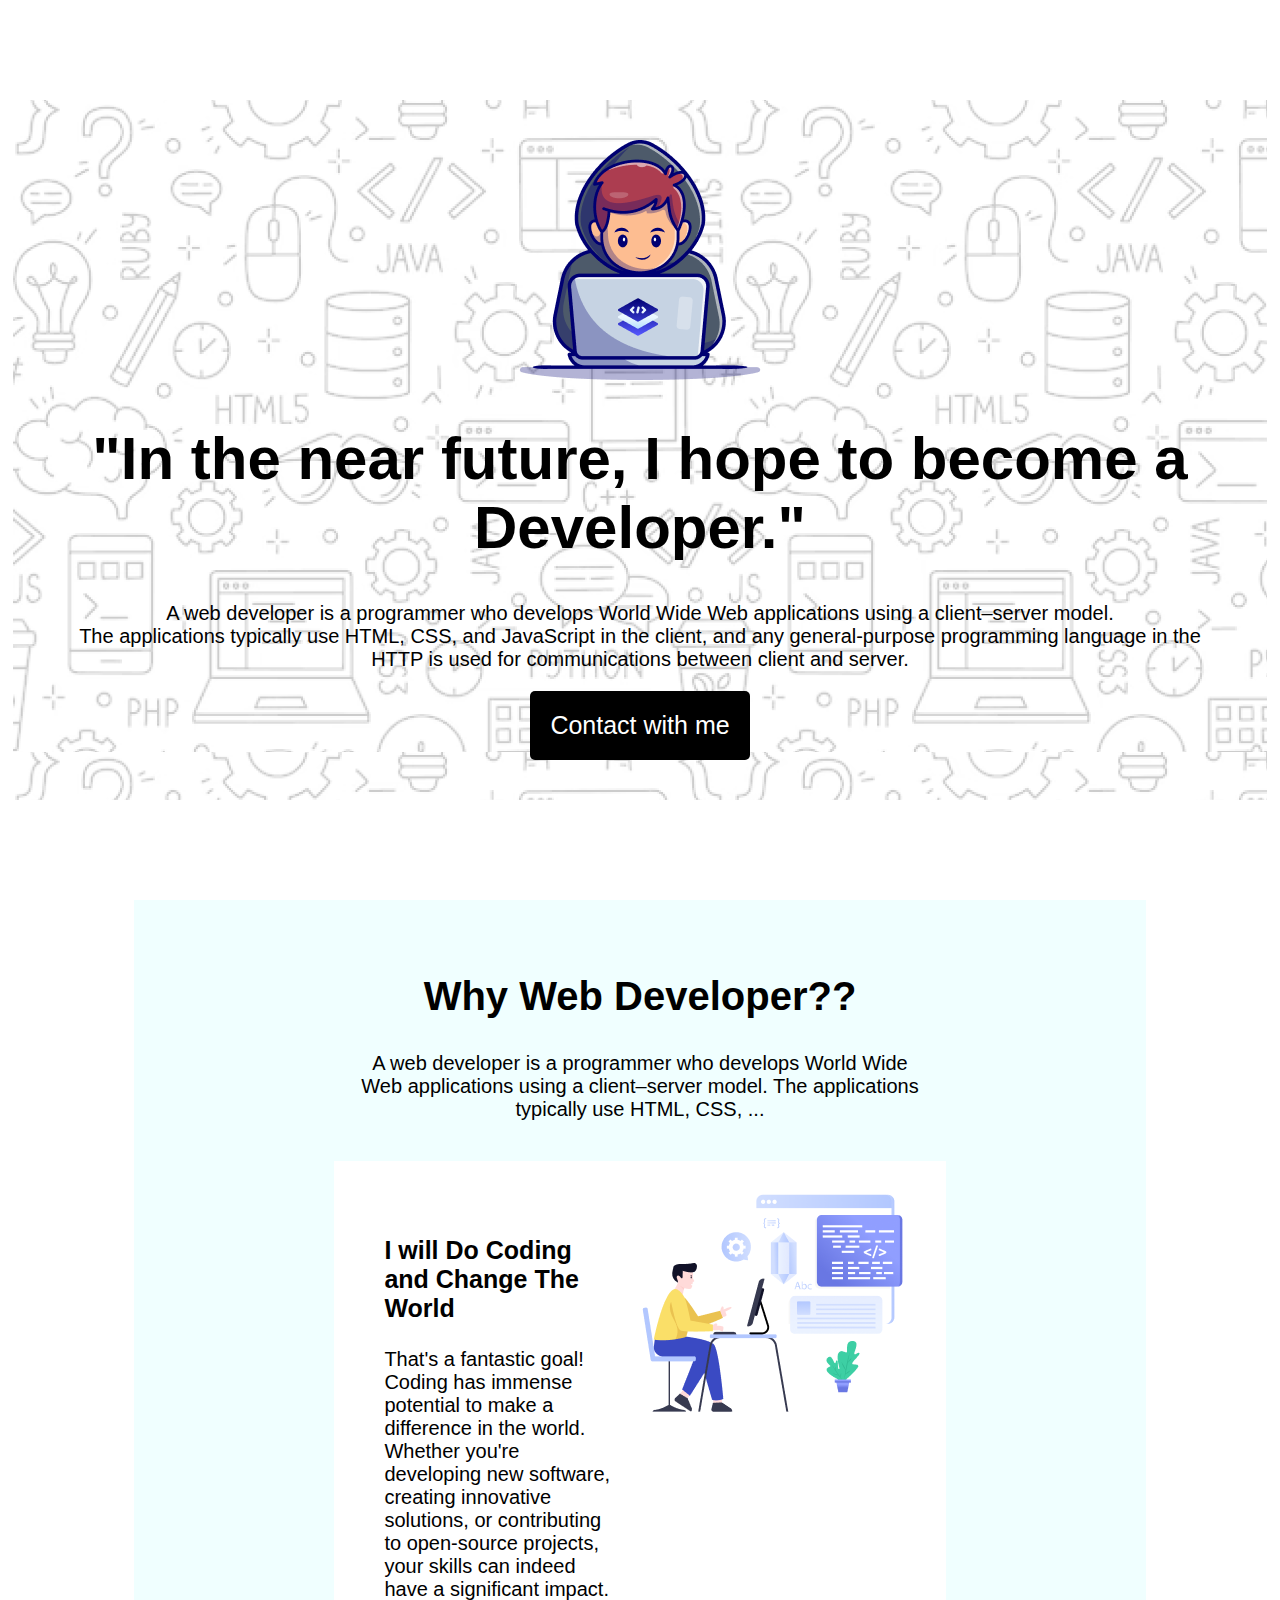
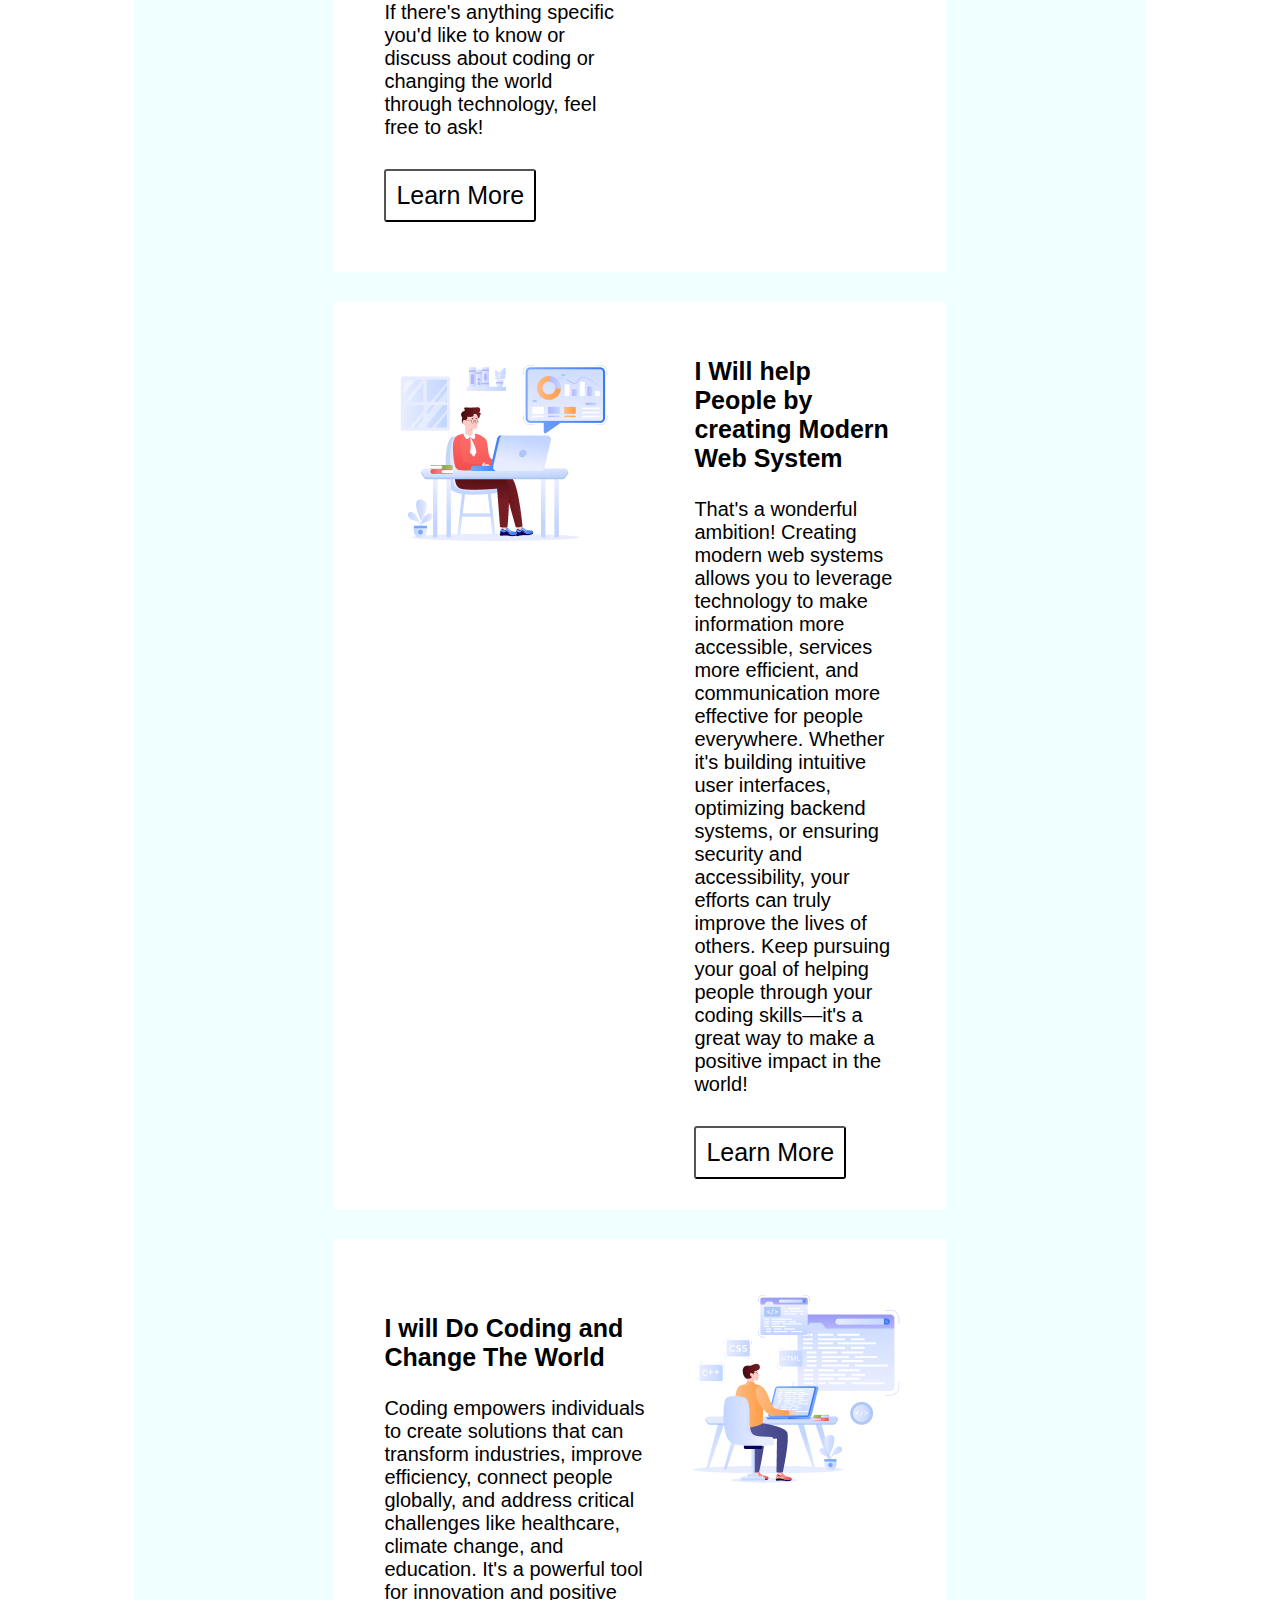
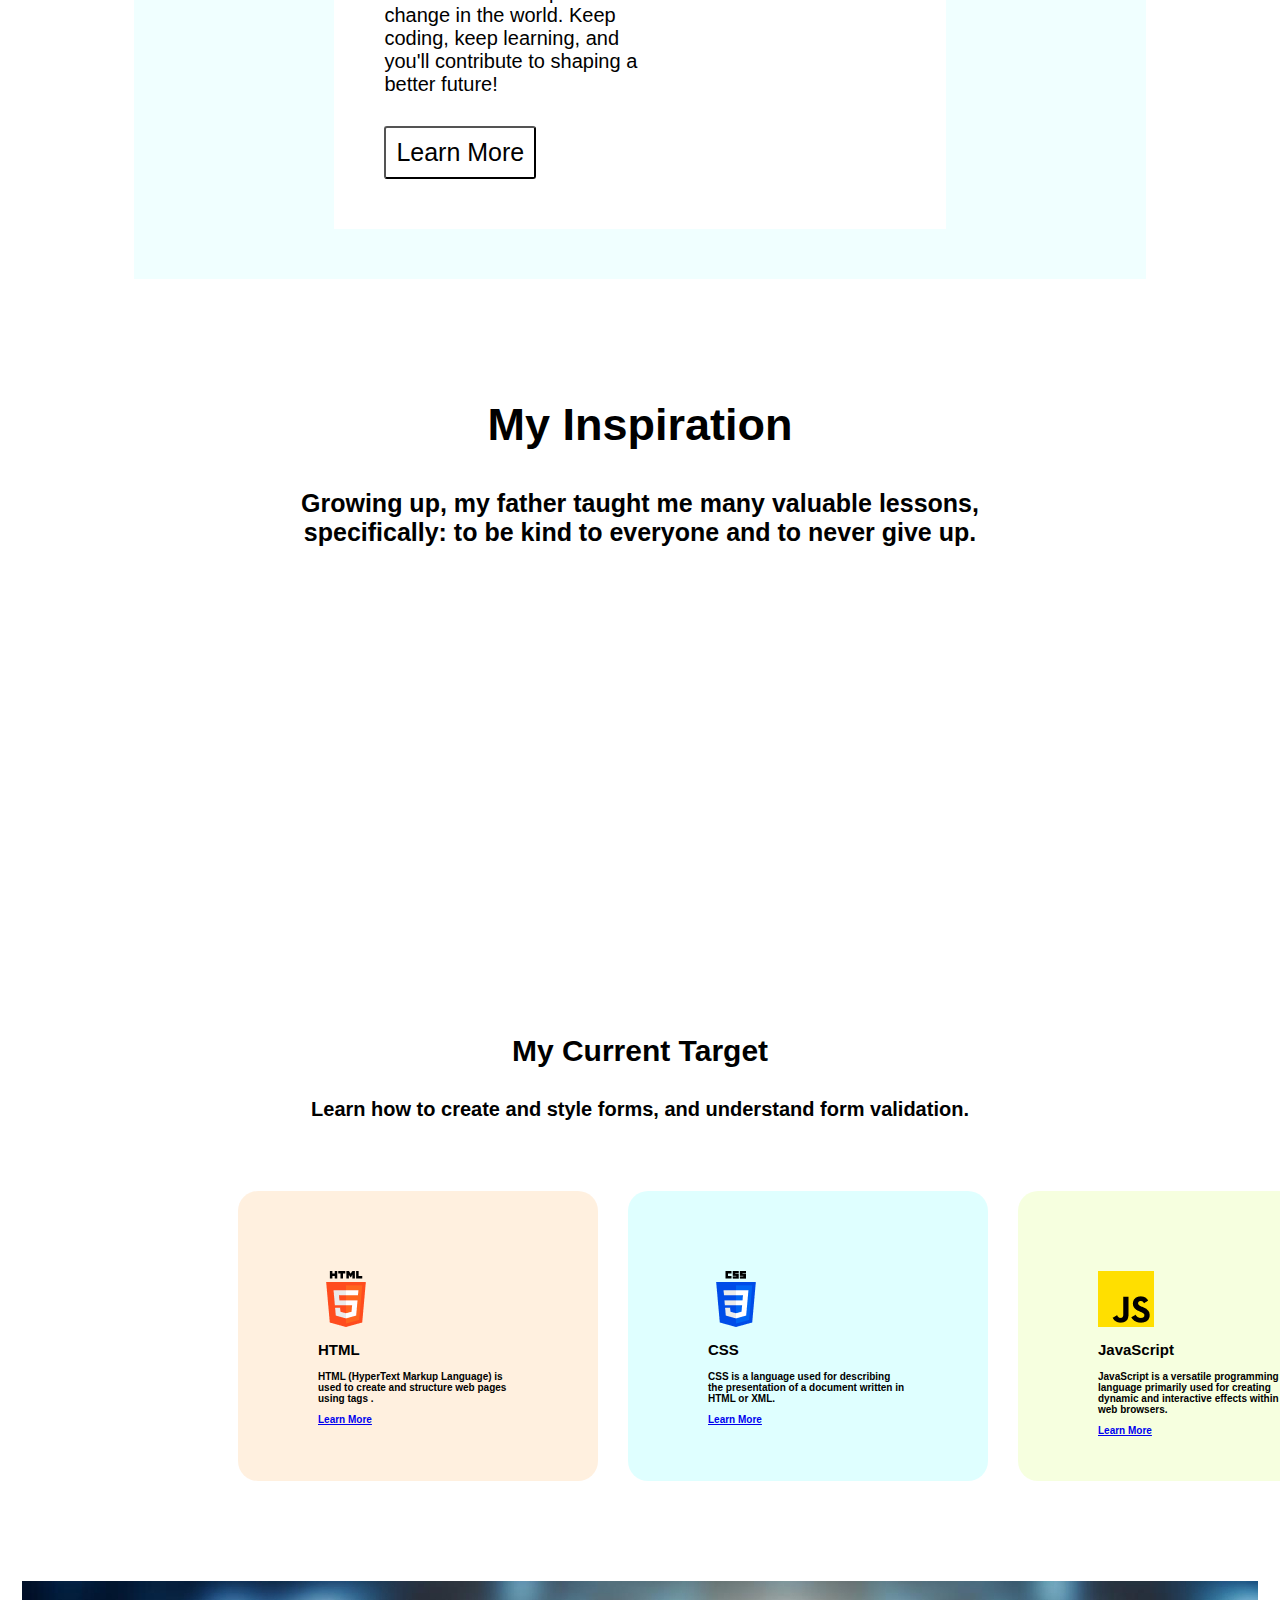
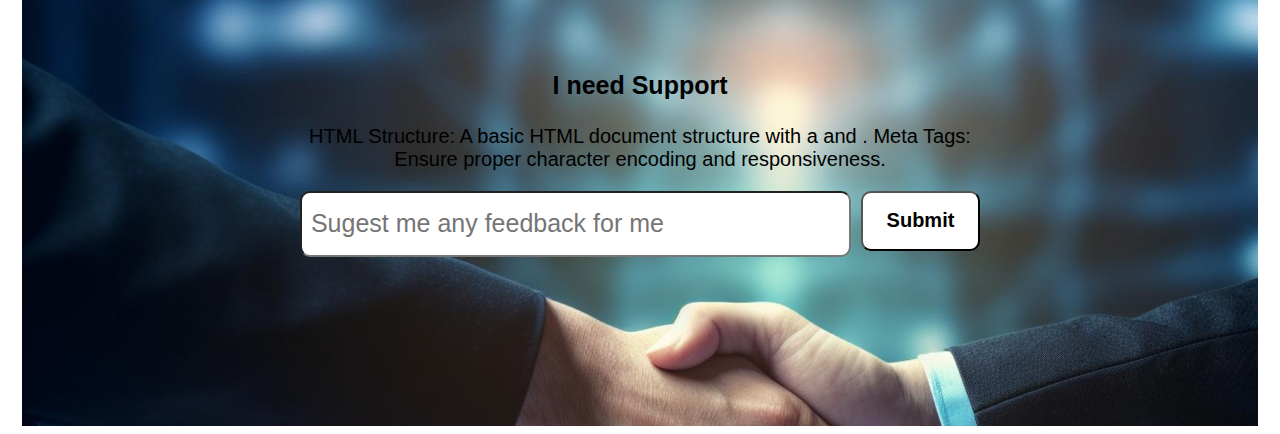
<file: index.html>
<!DOCTYPE html>
<html lang="en">
<head>
    <meta charset="UTF-8">
    <meta name="viewport" content="width=device-width, initial-scale=1.0">
    <title>Assignment-1</title>
    <link rel="stylesheet" href="style.css">
</head>
<body>
    <header>
        <div class="head">
            <img src="Assignment-1/assets/Group.png" alt="">
            <h1 class="h-1">"In the near future, I hope to become a Developer."</h1>
            <p class="p-1">A web developer is a programmer who develops World Wide Web applications using a client–server model. <br>The applications typically use HTML, CSS, and JavaScript in the client, and any general-purpose programming language in the  <br> HTTP is used for communications between client and server.</p>
           <a href=""><button class="b-1">Contact with me</button></a> 
        </div>
    </header>
    <main>
        <section class="sec-main">

            <div class="main-1">
                <h2 class="h-2">Why Web Developer??</h2>
                <p class="p-2">A web developer is a programmer who develops World Wide Web applications using a client–server model. The applications typically use HTML, CSS, ...</p>               
            </div>
            <div class="con-1">
                <div class="d-1">
                    <h3 class="h-3">I will Do Coding and Change The World</h3>
                    <p class="p-2">That's a fantastic goal! Coding has immense potential to make a difference in the world. Whether you're developing new software, creating innovative solutions, or contributing to open-source projects, your skills can indeed have a significant impact. If there's anything specific you'd like to know or discuss about coding or changing the world through technology, feel free to ask!</p>
                    <a href="https://www.quora.com/What-are-some-of-the-benefits-of-contributing-to-open-source-projects-and-how-can-it-help-you-get-hired"><button class="bu-2">Learn More</button></a>
                </div>
                <div class="d-2">
                    <img src="Assignment-1/assets/Layer_1.png" alt="">
                </div>
            </div>

            <div class="con-2">
                <div>
                    <img src="Assignment-1/assets/Group 3.png" alt="">
                </div>
                <div>
                    <h3 class="h-3">I Will help People by creating Modern Web System</h3>
                    <p class="p-2">That's a wonderful ambition! Creating modern web systems allows you to leverage technology to make information more accessible, services more efficient, and communication more effective for people everywhere. Whether it's building intuitive user interfaces, optimizing backend systems, or ensuring security and accessibility, your efforts can truly improve the lives of others. Keep pursuing your goal of helping people through your coding skills—it's a great way to make a positive impact in the world!</p>
                    <a href="https://coyleandrew.medium.com/building-a-better-user-interface-system-6f5a24d1b505"><button class="bu-2">Learn More</button></a>
                </div>
            </div>

            <div class="con-1">
                <div class="d-1">
                    <h3 class="h-3">I will Do Coding and Change The World</h3>
                    <p class="p-2">Coding empowers individuals to create solutions that can transform industries, improve efficiency, connect people globally, and address critical challenges like healthcare, climate change, and education. It's a powerful tool for innovation and positive change in the world. Keep coding, keep learning, and you'll contribute to shaping a better future!</p>
                    <a href="https://www.quora.com/What-are-some-of-the-benefits-of-contributing-to-open-source-projects-and-how-can-it-help-you-get-hired"><button class="bu-2">Learn More</button></a>
                </div>
                <div class="d-2">
                    <img src="Assignment-1/assets/Group 4.png" alt="">
                </div>
            </div>
        </section>

        <section class="sec-main-2">
            <h2 >My Inspiration</h2>
            <p class="h-3">Growing up, my father taught me many valuable lessons,<br> specifically: to be kind to everyone and to never give up.</p>
        <div class="video">
            <iframe width="560" height="315" src="https://www.youtube.com/embed/KiSrSAr7VYo?si=YSzyNLwPvnXtf-QN" title="YouTube video player" frameborder="0" allow="accelerometer; autoplay; clipboard-write; encrypted-media; gyroscope; picture-in-picture; web-share" referrerpolicy="strict-origin-when-cross-origin" allowfullscreen></iframe>
        </div>
        </section>

        <section class="sec-main-3">
            <div>
            <h3 class="h-4">My Current Target</h3>
            <p class="p-1">Learn how to create and style forms, and understand form validation.</p>
            </div>
            <div class="op">
                <div class="tag-1">
                    <img src="Assignment-1/assets/html.png" alt="">
                    <h2>HTML</h2>
                    <p>HTML (HyperText Markup Language) is used to create and structure web pages using tags .</p>
                    <p class="ok"><a href="https://www.w3schools.com/html/html_basic.asp">Learn More</a></p>
                </div>
                <div class="tag-2">
                    <img src="Assignment-1/assets/css.png" alt="">
                    <h2>CSS</h2>
                    <p>CSS is a language used for describing the presentation of a document written in HTML or XML. </p>
                    <p ><a class="ok" href="https://www.w3schools.com/css/">Learn More</a></p>
                </div>
                <div class="tag-3">
                    <img src="Assignment-1/assets/js.png" alt="">
                    <h2>JavaScript</h2>
                    <p>JavaScript is a versatile programming language primarily used for creating dynamic and interactive effects within web browsers. </p>
                    <p class="ok"><a href="https://www.w3schools.com/js/">Learn More</a></p>
                </div>
            </div>
        </section>
    </main>
    <footer>
        <div class="foot">
        <div class="some-class">
           <h3 class="h-3">I need Support</h3>
           <p class="p-1">HTML Structure: A basic HTML document structure with a <head> and <body>.
            Meta Tags: Ensure proper character encoding and responsiveness.
            </p>
        </div>
        <div class="zz">
           <input class="in-1" type="text" placeholder=" Sugest me any feedback for me">
           <button class="bu-3" type="submit">Submit</button>   
        </div>
        </div>
    </footer>
</body>
</html>
</body>
</html>
</file>
<file: style.css>
.head{
    background-image: url(Assignment-1/assets/Hero-bg.png);
    font-family: sans-serif;
    text-align: center;
    padding: 40px;
    margin: 100px 5px;
}
.h-1{
    font-weight: bold;
    font-size: 60px;
}
.p-1{
    font-size: 20px;
    font-family: sans-serif;
}
.b-1{
    background-color: black;
    color: white;
    border: none;
    border-radius: 5px;
    font-size: 25px;
    padding: 20px;
}
.main-1{
    font-family: sans-serif;
    text-align: center;
    padding: 20px;
}
.h-2{
    font-weight: bold;
    font-size: 40px;
}
.p-2{
    font-size: 20px;
}
.sec-main{
    padding: 20px 200px;
    font-family: sans-serif;
    margin: 5% 10%;
    background-color: azure;
}
.h-3{
    font-size: 25px;
    font-family: sans-serif;
    
}
.h-4{
    font-size: 30px;
}
.con-1{
    display: flex;
    justify-content: space-between;
    text-decoration: 100%;
    padding: 30px;
    margin-bottom: 30px;
    background-color: white;
}
.con-2{
    display: flex;
    text-decoration: 100%;
    padding: 30px 50px;
    gap: 70px;
    background-color: white;
    margin-bottom: 30px;
}
.bu-2{
    font-size: 25px;
    background-color: white;
    border-radius: 3px;
    padding: 10px;
    margin-top: 10px;
}
.d-1{
    padding: 20px;
}
.sec-main-2{
    padding: 20px 230px;
    font-family: sans-serif;
    text-align: center;
    font-size: 30px;
    font-weight: bold;
    padding: 20px;
}
.sec-main-3{
    padding: 20px 230px;
    font-family: sans-serif;
    text-align: center;
    font-size: 10px;
    font-weight: bold;
    padding: 10px;
}
.op{
    display: flex;
    justify-content: space-around;
    width: 1140px;
    height: 290px;
    padding: 50px 30px;
    gap: 30px;
    text-align: left;
    margin: 0 auto;
    
}
.tag-1{
    background-color: rgba(255, 136, 0, 0.126);
    width: 365px;
    padding: 80px;
    border: none;
    border-radius: 20px;
}
.tag-2{
   background-color: rgba(0, 255, 255, 0.126);
   width: 365px;
    padding: 80px;
    border: none;
    border-radius: 20px;
}
.tag-3{
    background-color: rgba(187, 255, 0, 0.126);
    width: 365px;
    padding: 80px;
    border: none;
    border-radius: 20px;
}
.sec-main-3{
    padding: 50px 200px;
    font-family: sans-serif;
}
.video{
    border: 2px black;
    padding: 20px;
    border-radius: 10px;
    
}
.zz{
    display: flex;
    width: 680px;
    height: 60px;
    gap: 10px;
    margin: 0 auto;
    text-align: center;
}
.bu-3{
    background-color: white;
    color: black;
    width: 120px;
    height: 60px;
    font-weight: bold;
    border-radius: 10px;
    font-size: 20px;
}
.some-class {
    width: 730px;
    text-align: center;
    margin: 0 auto;
    font-family: sans-serif;
} 
.in-1{
    width: 548px;
    height: 60px;
    border-radius: 10px;
    font-size: 25px;
}
.foot{
    background-image: url(Assignment-1/assets/handshake.jpg);
    width: 1140px;
    height: 315px;
    padding: 65px 48px;
    text-align: center;
    margin: 0 auto;
}
</file>
